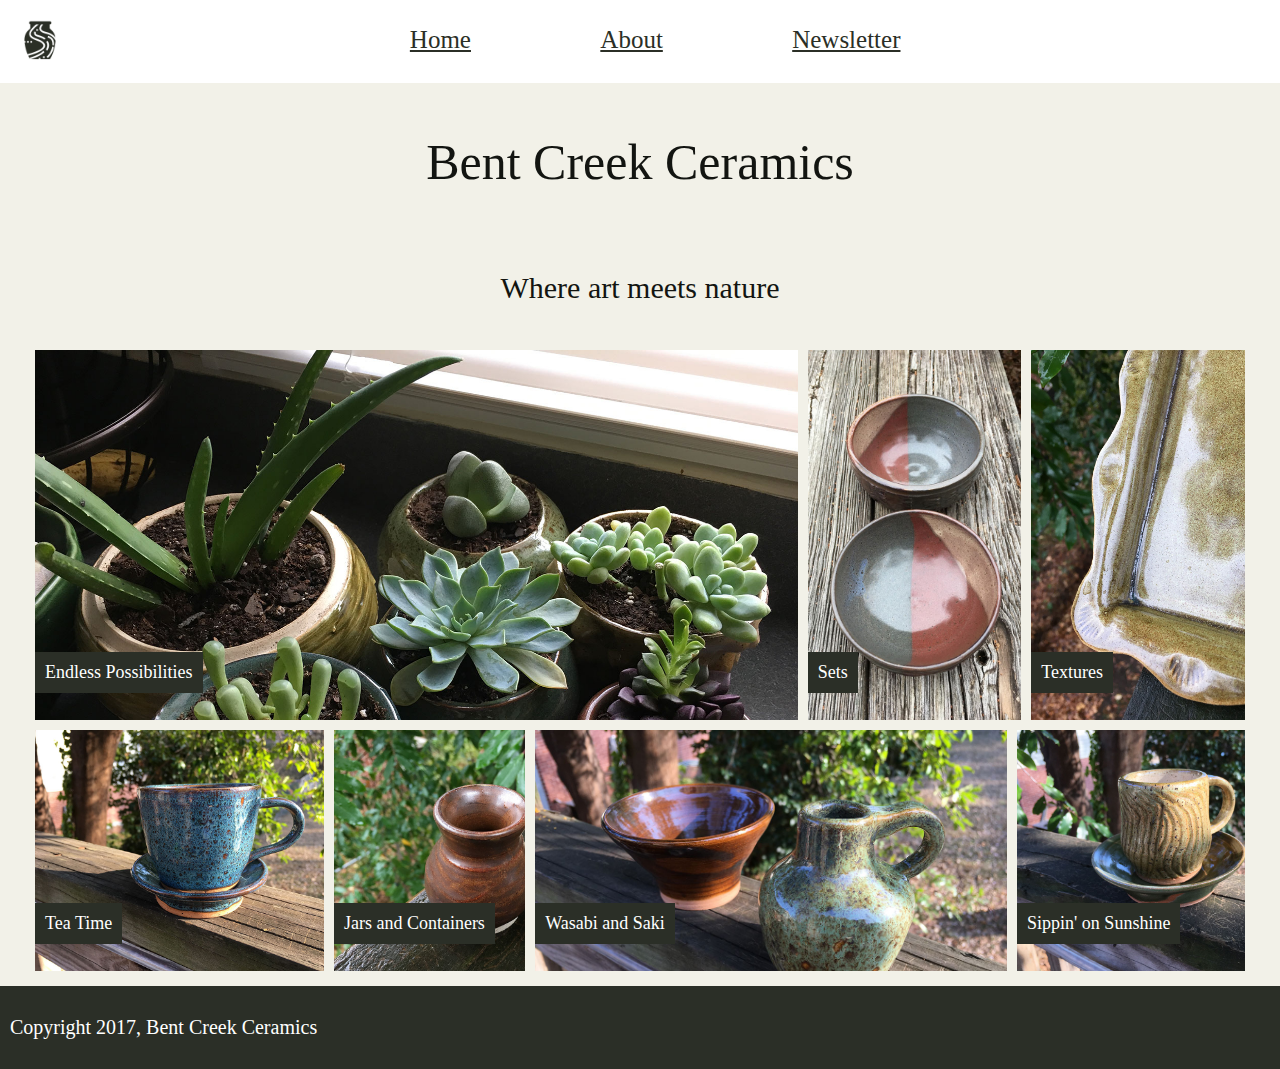
<file: starter_files/index.html>
<!DOCTYPE html>
<html>
  <head>
    <meta charset="UTF-8">
    <title>Bent Creek Ceramics</title>
    <link rel="stylesheet" href="../style_css/main.css">
    <link href="https://fonts.googleapis.com/css?family=Merriweather:300,300i,400,400i,700|Roboto:300,300i,400,400i" rel="stylesheet">
  </head>
  <body>
  <header class="pageheader">
    <img src="../images/bent-creek-logo.png" id="firstlogo">
    <nav class="nav-bar">
      <a href="index.html">Home</a>
      <a href="about.html">About</a>
      <a href="newsletter.html">Newsletter</a>
    </nav>
  </header>
<section class="heading">
      <p>Bent Creek Ceramics</p>
    </section>
    <div class="miniheading">
      <p>Where art meets nature</p>
    </div>
<section class="img-section">
<div id="firstimg" class="img">
   <p class="titles">Endless Possibilities</p>
  </div>
  <div id="secondimg" class="img">
    <p class="titles">Sets</p>
  </div>
  <div id="thirdimg" class="img">
    <p class="titles">Textures</p>
  </div>
  <div id="fourthimg" class="img">
    <p class="titles">Tea Time</p>
  </div>
  <div id="fifthimg" class="img">
    <p class="titles">Jars and Containers</p>
  </div>
  <div id="sixthimg" class="img">
    <p class="titles">Wasabi and Saki</p>
  </div>
  <div id="seventhimg" class="img">
    <p class="titles">Sippin' on Sunshine</p>
  </div>
</section>
<footer>
  <p>Copyright 2017, Bent Creek Ceramics</p>
</footer>
  </body>
</html>
</file>
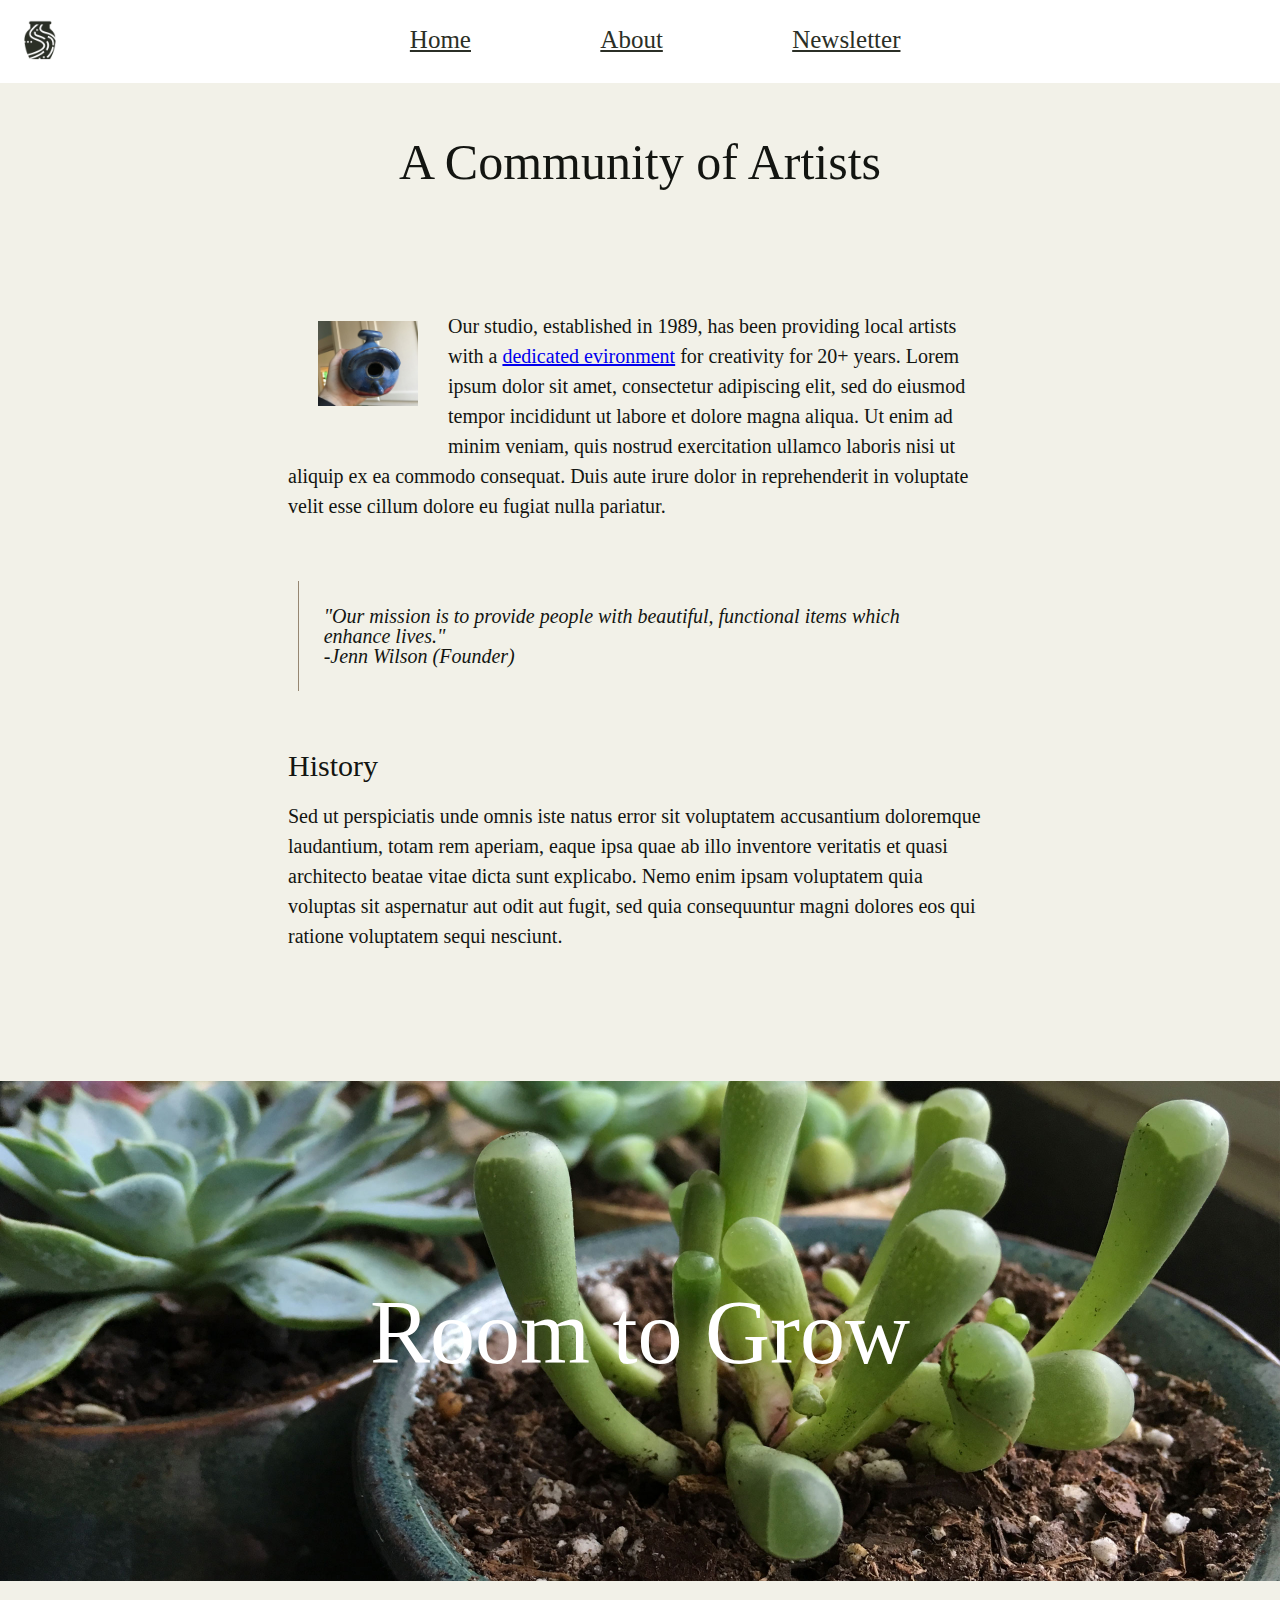
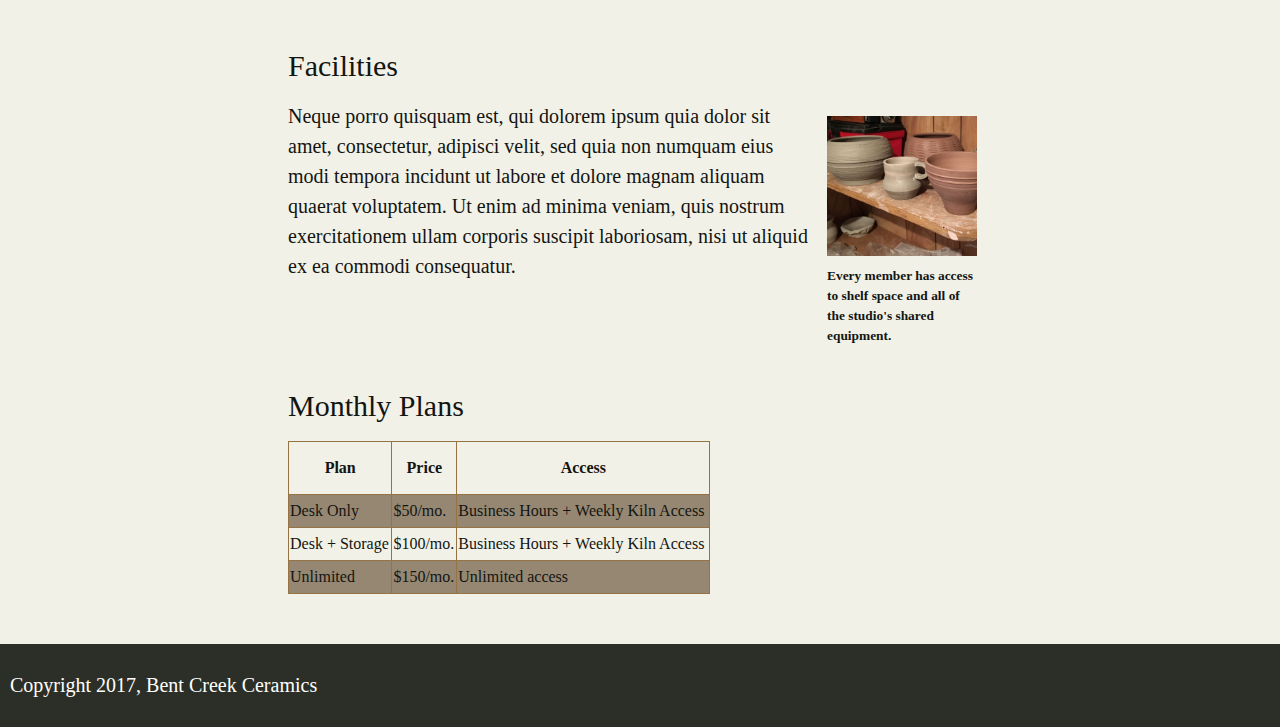
<file: starter_files/about.html>
<!DOCTYPE html>
<html>
  <head>
    <meta charset="UTF-8">
    <title>Bent Creek Ceramics</title>
    <link rel="stylesheet" href="../style_css/about.css">
    <link href="https://fonts.googleapis.com/css?family=Merriweather:300,300i,400,400i,700|Roboto:300,300i,400,400i" rel="stylesheet">
  </head>
  <body>
  <header class="pageheader">
    <img src="../images/bent-creek-logo.png" id="firstlogo">
    <nav class="nav-bar">
      <a href="index.html">Home</a>
      <a href="about.html">About</a>
      <a href="newsletter.html">Newsletter</a>
    </nav>
  </header>

    <section class="heading">
      <p>A Community of Artists</p>
    </section>

  <section class="aboutinfo">
      <div id="birdimg" class="img"> </div>
     <p>
      Our studio, established in 1989, has been providing local artists with a <a href="Facilities">dedicated evironment</a> for creativity for 20+ years. Lorem ipsum dolor sit amet, consectetur adipiscing elit, sed do eiusmod tempor incididunt ut labore et dolore magna aliqua. Ut enim ad minim veniam, quis nostrud exercitation ullamco laboris nisi ut aliquip ex ea commodo consequat. Duis aute irure dolor in reprehenderit in voluptate velit esse cillum dolore eu fugiat nulla pariatur.
     </p>
    <section class="mission">
    <p>
     "Our mission is to provide people with beautiful, functional items which enhance lives."
     <br>
     -Jenn Wilson (Founder)
    </p>
    </section>
<section class="history">
  <div id="head">
    <p><h1>History</h1></p>
    </div>
    <p>
      Sed ut perspiciatis unde omnis iste natus error sit voluptatem accusantium doloremque laudantium, totam rem aperiam, eaque ipsa quae ab illo inventore veritatis et quasi architecto beatae vitae dicta sunt explicabo. Nemo enim ipsam voluptatem quia voluptas sit aspernatur aut odit aut fugit, sed quia consequuntur magni dolores eos qui ratione voluptatem sequi nesciunt.
    </p>
</section>
</section>
<section class="grow">
  <div id="roomgrow" class="img">
     <p class="titles">Room to Grow</p>
    </div>
</section>
<section class="Facilities">
  <div id="head2">
    <p><h1>Facilities</h1></p>
      </div>
      <p> <div id="bottomright" class="img">
        <div class="smallpar">
          <p><h6>Every member has access to shelf space and all of the studio's shared equipment.</h6></p>
        </div>
      </div>
      Neque porro quisquam est, qui dolorem ipsum quia dolor sit amet, consectetur, adipisci velit, sed quia non numquam eius modi tempora incidunt ut labore et dolore magnam aliquam quaerat voluptatem. Ut enim ad minima veniam, quis nostrum exercitationem ullam corporis suscipit laboriosam, nisi ut aliquid ex ea commodi consequatur.
     </p>
</section>
  <section class="Monthly">
    <p><h1>Monthly Plans</h1></p>

<table>
  <table>
 <tr>
 <th>Plan</th>
 <th>Price</th>
 <th>Access</th>
</tr>
<tr>
<td>Desk Only</td>
<td>$50/mo.</td>
<td> Business Hours + Weekly Kiln Access</td>
</tr>
<tr>
<td>Desk + Storage</td>
<td>$100/mo.</td>
<td> Business Hours + Weekly Kiln Access</td>
</tr>
<tr>
<td>Unlimited</td>
<td>$150/mo.</td>
<td> Unlimited access</td>
</tr>
</table>
</section>
<body>
<footer>
  <p>Copyright 2017, Bent Creek Ceramics</p>
</footer>
  </body>
</body>
</html>
</file>
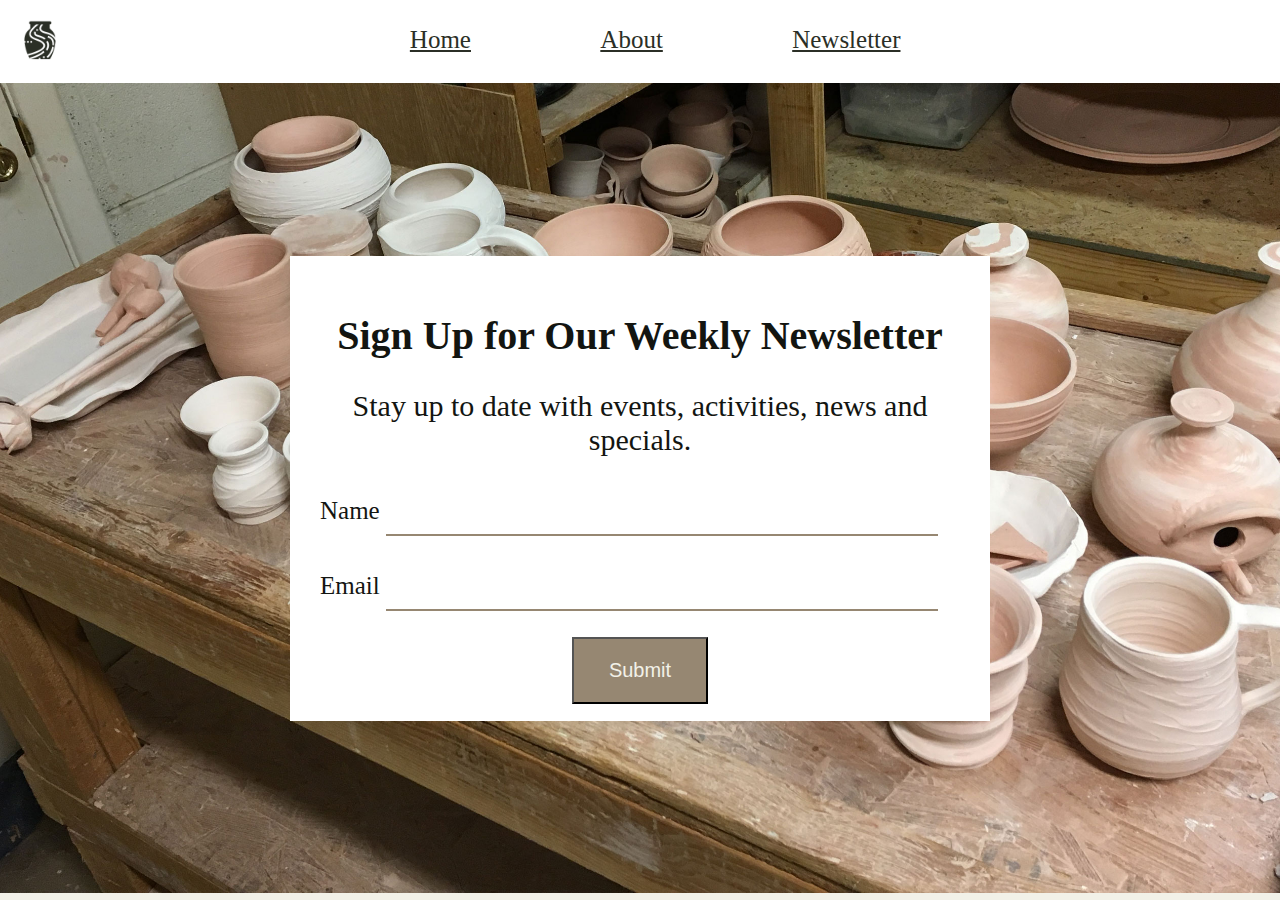
<file: starter_files/newsletter.html>
<!DOCTYPE html>
<html>
  <head>
    <meta charset="UTF-8">
    <title>Bent Creek Ceramics</title>
    <link rel="stylesheet" href="../style_css/newsletter.css">
    <link href="https://fonts.googleapis.com/css?family=Merriweather:300,300i,400,400i,700|Roboto:300,300i,400,400i" rel="stylesheet">
  </head>
  <body>
  <header class="pageheader">
    <img src="../images/bent-creek-logo.png" id="firstlogo">
    <nav class="nav-bar">
      <a href="index.html">Home</a>
      <a href="about.html">About</a>
      <a href="newsletter.html">Newsletter</a>
    </nav>
  </header>


  <section class="newsletter">
  <form class="form" action="index.html" method="post">
<h1>  Sign Up for Our Weekly Newsletter</h1>
<p>Stay up to date with events, activities, news and specials.</p>
<div class="mainname">
  <label for="nameInput">Name </label>
  <input type="text" name="name" id="nameInput">

</div>
<br>
<div class="mainemail">
  <label for="emailInput">Email </label>
    <input type="email" name="email"  id="emailInput">
</div>
<br>
  <input type="submit" name="submit"  id="signupButton">
 </form>
</body>
</html>
</file>
<file: style_css/main.css>
/*Background: #F2F1E8
Text: #131511
Inline Link: #968772
Inline Link (Hover): #967343
Navigation Background: #FFFFFF
Navigation Text: #2B2F26
Navigation Text (Hover): #CD5D67
Navigation Text (Active) #968772
Button Background: #968772
Button Background (Hover): #967343
Button Text: #F2F1E8
Button Text (Hover): #FFFFFF
Input Border Bottom: #968772
Input Border Bottom (Focus): #967343*/

body {
margin: 0px;
padding: 0px;
background-color: #F2F1E8;
color: #131511;

}

.pageheader {
display: flex;
justify-content: flex-start;
flex-direction: row;
align-items: center;
background-color:   #FFFFFF;
padding: 20px;
border-bottom: solid  #FFFFFF;
}

.nav-bar {
  display: flex;
  justify-content: space-around;
  flex-basis: 50%;
  font-size: 25px;
}

.nav-bar a{
  color: #2B2F26;
}
.nav-bar a:hover{
  color:#967343;
}
img {
  padding-right: 23%;
  height: 40px;
  width: 40px;
}
.heading{
  display: flex;
  justify-content: center;
  font-size: 50px;
}
.miniheading{
  display: flex;
  justify-content: center;
  font-size: 30px;
  font-weight: 100;
}

.img-section {
  display: flex;
  flex-wrap: wrap;
  justify-content: flex-start;
  margin: 10px 30px 10px 30px;
}
.img{
  margin: 5px;
 background-size: cover;
 background-repeat: no-repeat;
 display: flex;
 align-items: flex-end;
}
.titles {
  margin-bottom: 27px;
  padding: 10px;
  background-color: #2B2F27;
  color: #FFFFFF;
  font-size: 18px;
}
#firstimg {
  background-image: url("../images/product-1.jpg");
  background-size: cover;
  background-repeat: no-repeat;
  flex: 1 1 60%;
   order: 1;
   height: 370px;
}
#secondimg {
  background-image: url("../images/product-2.jpg");
  background-size: cover;
  background-repeat: no-repeat;
  flex: 1 1 15%;
  order: 2;
  height: 370px;
}
#thirdimg {
  background-image: url("../images/product-3.jpg");
  background-size: cover;
  background-repeat: no-repeat;
  flex: 1 1 15%;
 order: 3;
 height: 370px;
}
#fourthimg {
  background-image: url("../images/product-4.jpg");
  background-size: cover;
  background-repeat: no-repeat;
  flex: 1 1 20%;
 order: 4;
 height: 241px;
}
#fifthimg {
  background-image: url("../images/product-5.jpg");
  background-size: cover;
  background-repeat: no-repeat;
  flex: 1 1 12%;
 order: 5;
 height: 241px;
}
#sixthimg {
  background-image: url("../images/product-6.jpg");
  background-size: cover;
  background-repeat: no-repeat;
  flex: 1 1 35%;
 order: 6;
 height: 241px;
}
#seventhimg {
  background-image: url("../images/product-7.jpg");
  background-size: cover;
  background-repeat: no-repeat;
  flex: 1 1 15%;
 order: 7;
 height: 241px;
}
footer {
  background-color: #2B2F27;
  padding: 10px 10px 10px 10px;
}
footer p{
  color: #FFFFFF;
  font-size: 20px;
}
</file>
<file: style_css/about.css>
/*Background: #F2F1E8
Text: #131511
Inline Link: #968772
Inline Link (Hover): #967343
Navigation Background: #FFFFFF
Navigation Text: #2B2F26
Navigation Text (Hover): #CD5D67
Navigation Text (Active) #968772
Button Background: #968772
Button Background (Hover): #967343
Button Text: #F2F1E8
Button Text (Hover): #FFFFFF
Input Border Bottom: #968772
Input Border Bottom (Focus): #967343*/

body {
margin: 0px;
padding: 0px;
background-color: #F2F1E8;
color: #131511;
}

.pageheader {
display: flex;
justify-content: flex-start;
flex-direction: row;
align-items: center;
background-color:   #FFFFFF;
padding: 20px;
border-bottom: solid  #FFFFFF;
}

.nav-bar {
  display: flex;
  justify-content: space-around;
  flex-basis: 50%;
  font-size: 25px;
}

.nav-bar a{
  color: #2B2F26;
}
.nav-bar a:hover{
  color:#967343;
}
img {
  padding-right: 23%;
  height: 40px;
  width: 40px;
}
.heading{
  display: flex;
  justify-content: center;
  font-size: 50px;
}

.aboutinfo p{
  font-size: 20px;
}
.aboutinfo {
width: 55%;
margin: 30px auto;
padding: 20px;
line-height: 30px;
}

#birdimg{
  background-image: url("../images/birdhouse.jpg");
  background-size: cover;
  background-repeat: no-repeat;
  height: 85px;
  width: 100px;
  float: left;
  margin: 30px;
}
.mission p{
width: 90%;
 margin: 60px auto;
 padding: 25px;
 border-left-width: 1px;
 border-left-style: solid;
 border-left-color: #968772;
 font-style: italic;
 font-size: 20px;
 line-height: 20px;
}
h1{
  font-size: 30px;
  font-weight: lighter;
}
#roomgrow{
  background-image: url("../images/background-3.jpg");
  background-size: cover;
 background-repeat: no-repeat;
 background-position: right center;
 width: 100%;
 height: 500px;
}
.titles{
   font-size: 90px;
   color: #FFFFFF;
   text-align: center;
   padding-top: 200px;
}

.Facilities{
  width: 55%;
  margin: 30px auto;
  padding: 20px;
  line-height: 30px;
  font-size: 20px;

}
.Facilities p{
    font-size: 20px;
}
#bottomright{
  background-image: url("../images/background-1.jpg");
  background-size: cover;
  background-repeat: no-repeat;
  height: 140px;
 width: 150px;
 float: right;
 margin: 15px;
}
.smallpar{
  margin-top: 150px;
  line-height: 20px;
}
.Monthly{
width: 55%;
margin: 30px auto;
padding: 20px;
line-height: 30px;
}

table {
    border-collapse: collapse;
}
tr:nth-child(even){background-color: #968772}

table, th, td {
    border: 1px solid #967343;
}
table {
    width: 60%;
}

th {
    height: 50px;
}
footer {
  background-color: #2B2F27;
  padding: 10px 10px 10px 10px;
}
footer p{
  color: #FFFFFF;
  font-size: 20px;
}
</file>
<file: style_css/newsletter.css>
/*Background: #F2F1E8
Text: #131511
Inline Link: #968772
Inline Link (Hover): #967343
Navigation Background: #FFFFFF
Navigation Text: #2B2F26
Navigation Text (Hover): #CD5D67
Navigation Text (Active) #968772
Button Background: #968772
Button Background (Hover): #967343
Button Text: #F2F1E8
Button Text (Hover): #FFFFFF
Input Border Bottom: #968772
Input Border Bottom (Focus): #967343*/

body {
margin: 0px;
padding: 0px;
background-color: #F2F1E8;
color: #131511;
}

.pageheader {
display: flex;
justify-content: flex-start;
flex-direction: row;
align-items: center;
background-color:   #FFFFFF;
padding: 20px;
border-bottom: solid  #FFFFFF;
}

.nav-bar {
  display: flex;
  justify-content: space-around;
  flex-basis: 50%;
  font-size: 25px;
}

.nav-bar a{
  color: #2B2F26;
}
.nav-bar a:hover{
  color:#967343;
}
img {
  padding-right: 23%;
  height: 40px;
  width: 40px;
}
.heading{
  display: flex;
  justify-content: center;
  font-size: 50px;
}

.newsletter {
  display: flex;
  align-items: center;
  justify-content: center;
  background-image: url("../images/background-2.jpg");
  background-size: cover;
  background-repeat: no-repeat;
  height: 90vh;
}
form {
  width: 50%;
  height: 50%;
  padding: 30px;
  background-color: #FFFFFF;
  text-align: center;
}

h1{
  font-size: 40px;
}
p{
  font-size: 30px;
  font-weight: lighter;
}

.mainname {
  margin: 0 auto;
  text-align: left;
  border-color: #968772;
  border-width: 2px;
  font-size: 25px;

}
.mainemail{
  margin: 0px auto;
  text-align: left;
  border-color: #968772;
  border-width: 2px;
  font-size: 25px;

}
input[type=text] {
    width: 80%;
    padding: 12px 20px;
    margin: 8px 0;
    border: none;
    border-bottom: 2px solid #968772;
}
input[type=email] {
    width: 80%;
    padding: 12px 20px;
    margin: 8px 0;
    border: none;
    border-bottom: 2px solid #968772;
}

#signupButton {
  background-color: #968772;
  padding: 20px 35px 20px 35px;
  margin: 0px auto;
  color: #F2F1E8;
  font-size: 20px;
}

#signupButton:hover {
  background-color: #967343;
  color: #FFFFFF;
}
</file>
